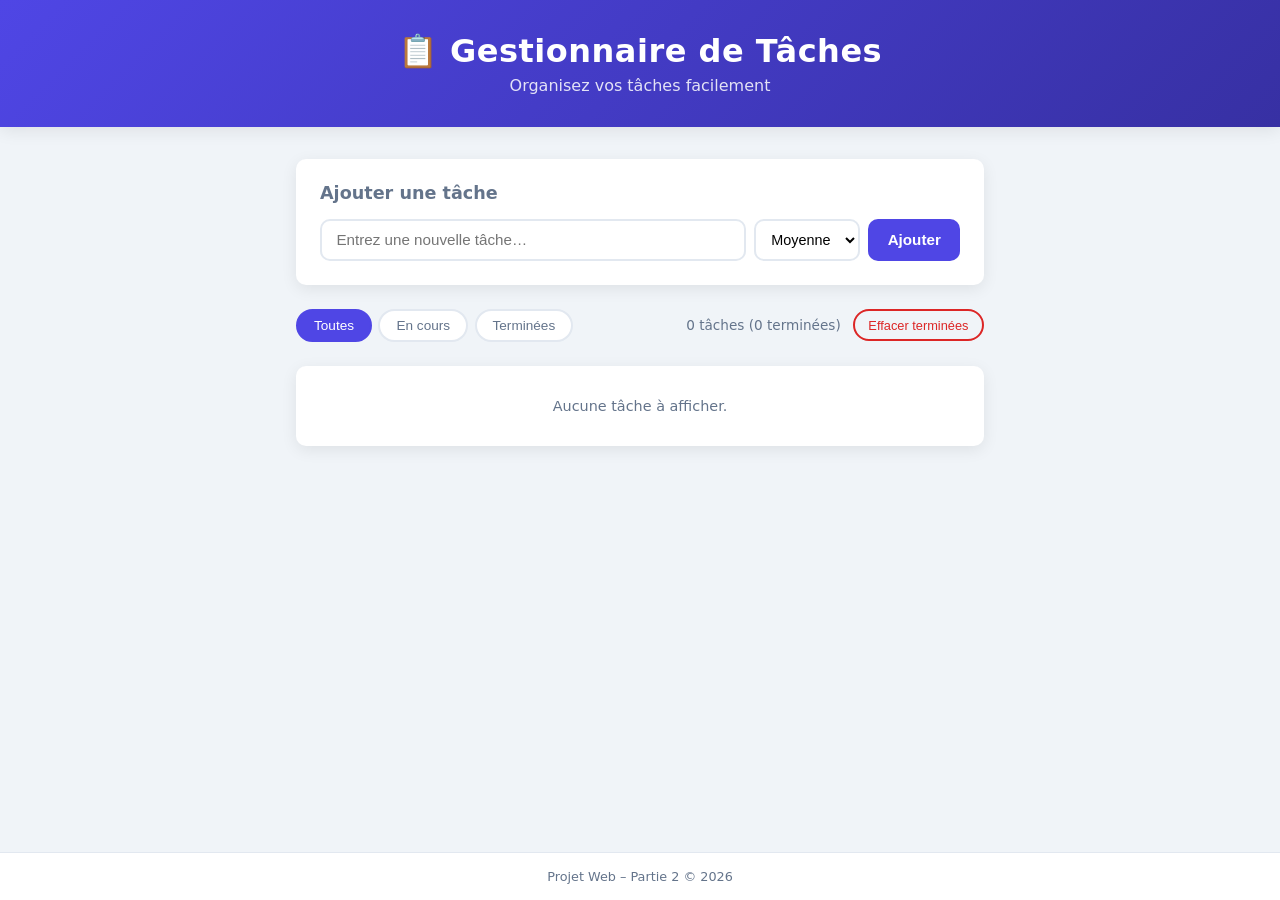
<file: index.html>
<!DOCTYPE html>
<html lang="fr">
<head>
  <meta charset="UTF-8" />
  <meta name="viewport" content="width=device-width, initial-scale=1.0" />
  <title>Gestionnaire de Tâches</title>
  <link rel="stylesheet" href="style.css" />
</head>
<body>
  <header>
    <h1>📋 Gestionnaire de Tâches</h1>
    <p class="subtitle">Organisez vos tâches facilement</p>
  </header>

  <main>
    <!-- Formulaire d'ajout -->
    <section class="add-task">
      <h2>Ajouter une tâche</h2>
      <form id="task-form">
        <div class="form-group">
          <input
            type="text"
            id="task-input"
            placeholder="Entrez une nouvelle tâche…"
            maxlength="100"
            required
          />
          <select id="priority-select">
            <option value="low">Faible</option>
            <option value="medium" selected>Moyenne</option>
            <option value="high">Haute</option>
          </select>
          <button type="submit" id="add-btn">Ajouter</button>
        </div>
      </form>
    </section>

    <!-- Filtres et statistiques -->
    <section class="controls">
      <div class="filters">
        <button class="filter-btn active" data-filter="all">Toutes</button>
        <button class="filter-btn" data-filter="pending">En cours</button>
        <button class="filter-btn" data-filter="completed">Terminées</button>
      </div>
      <div class="stats">
        <span id="stats-text">0 tâche(s)</span>
        <button id="clear-completed" title="Supprimer les tâches terminées">
          Effacer terminées
        </button>
      </div>
    </section>

    <!-- Liste des tâches -->
    <section class="task-list-section">
      <ul id="task-list">
        <!-- Les tâches sont injectées par JavaScript -->
      </ul>
      <p id="empty-message" class="empty-message">Aucune tâche à afficher.</p>
    </section>
  </main>

  <footer>
    <p>Projet Web – Partie 2 &copy; 2026</p>
  </footer>

  <script src="script.js"></script>
</body>
</html>
</file>
<file: style.css>
/* =============================================
   Gestionnaire de Tâches – Feuille de style
   Projet Web – Partie 2
   ============================================= */

/* ---------- Variables et reset ---------- */
:root {
  --color-bg: #f0f4f8;
  --color-surface: #ffffff;
  --color-primary: #4f46e5;
  --color-primary-dark: #3730a3;
  --color-success: #16a34a;
  --color-danger: #dc2626;
  --color-text: #1e293b;
  --color-muted: #64748b;
  --color-border: #e2e8f0;
  --radius: 10px;
  --shadow: 0 4px 16px rgba(0, 0, 0, 0.08);
  --transition: 0.2s ease;
}

*,
*::before,
*::after {
  box-sizing: border-box;
  margin: 0;
  padding: 0;
}

body {
  font-family: "Segoe UI", system-ui, sans-serif;
  background: var(--color-bg);
  color: var(--color-text);
  min-height: 100vh;
  display: flex;
  flex-direction: column;
}

/* ---------- Header ---------- */
header {
  background: linear-gradient(135deg, var(--color-primary), var(--color-primary-dark));
  color: #fff;
  padding: 2rem 1.5rem;
  text-align: center;
  box-shadow: var(--shadow);
}

header h1 {
  font-size: 2rem;
  letter-spacing: 0.5px;
}

header .subtitle {
  margin-top: 0.4rem;
  font-size: 1rem;
  opacity: 0.85;
}

/* ---------- Main ---------- */
main {
  flex: 1;
  max-width: 720px;
  width: 100%;
  margin: 2rem auto;
  padding: 0 1rem;
  display: flex;
  flex-direction: column;
  gap: 1.5rem;
}

/* ---------- Section – Ajouter une tâche ---------- */
.add-task {
  background: var(--color-surface);
  border-radius: var(--radius);
  padding: 1.5rem;
  box-shadow: var(--shadow);
}

.add-task h2 {
  font-size: 1.1rem;
  margin-bottom: 1rem;
  color: var(--color-muted);
}

.form-group {
  display: flex;
  gap: 0.5rem;
  flex-wrap: wrap;
}

.form-group input[type="text"] {
  flex: 1 1 200px;
  padding: 0.6rem 0.9rem;
  border: 2px solid var(--color-border);
  border-radius: var(--radius);
  font-size: 0.95rem;
  transition: border-color var(--transition);
  outline: none;
}

.form-group input[type="text"]:focus {
  border-color: var(--color-primary);
}

.form-group select {
  padding: 0.6rem 0.7rem;
  border: 2px solid var(--color-border);
  border-radius: var(--radius);
  font-size: 0.9rem;
  background: #fff;
  cursor: pointer;
  outline: none;
  transition: border-color var(--transition);
}

.form-group select:focus {
  border-color: var(--color-primary);
}

.form-group button[type="submit"] {
  padding: 0.6rem 1.2rem;
  background: var(--color-primary);
  color: #fff;
  border: none;
  border-radius: var(--radius);
  font-size: 0.95rem;
  cursor: pointer;
  font-weight: 600;
  transition: background var(--transition), transform var(--transition);
}

.form-group button[type="submit"]:hover {
  background: var(--color-primary-dark);
  transform: translateY(-1px);
}

/* ---------- Section – Contrôles ---------- */
.controls {
  display: flex;
  justify-content: space-between;
  align-items: center;
  flex-wrap: wrap;
  gap: 0.75rem;
}

.filters {
  display: flex;
  gap: 0.4rem;
}

.filter-btn {
  padding: 0.45rem 1rem;
  border: 2px solid var(--color-border);
  background: var(--color-surface);
  border-radius: 999px;
  font-size: 0.85rem;
  cursor: pointer;
  transition: all var(--transition);
  color: var(--color-muted);
}

.filter-btn:hover,
.filter-btn.active {
  background: var(--color-primary);
  border-color: var(--color-primary);
  color: #fff;
}

.stats {
  display: flex;
  align-items: center;
  gap: 0.75rem;
  font-size: 0.85rem;
  color: var(--color-muted);
}

#clear-completed {
  padding: 0.4rem 0.85rem;
  background: transparent;
  border: 2px solid var(--color-danger);
  color: var(--color-danger);
  border-radius: 999px;
  font-size: 0.8rem;
  cursor: pointer;
  transition: all var(--transition);
}

#clear-completed:hover {
  background: var(--color-danger);
  color: #fff;
}

/* ---------- Section – Liste des tâches ---------- */
.task-list-section {
  background: var(--color-surface);
  border-radius: var(--radius);
  box-shadow: var(--shadow);
  overflow: hidden;
}

#task-list {
  list-style: none;
}

.task-item {
  display: flex;
  align-items: center;
  gap: 0.75rem;
  padding: 0.85rem 1.2rem;
  border-bottom: 1px solid var(--color-border);
  transition: background var(--transition), opacity var(--transition);
}

.task-item:last-child {
  border-bottom: none;
}

.task-item:hover {
  background: #f8fafc;
}

.task-item.completed .task-text {
  text-decoration: line-through;
  color: var(--color-muted);
}

.task-item.completed {
  opacity: 0.65;
}

/* Indicateur de priorité */
.priority-dot {
  width: 10px;
  height: 10px;
  border-radius: 50%;
  flex-shrink: 0;
}

.priority-dot.low    { background: #22c55e; }
.priority-dot.medium { background: #f59e0b; }
.priority-dot.high   { background: #ef4444; }

/* Checkbox */
.task-check {
  width: 1.15rem;
  height: 1.15rem;
  cursor: pointer;
  accent-color: var(--color-primary);
  flex-shrink: 0;
}

.task-text {
  flex: 1;
  font-size: 0.95rem;
  word-break: break-word;
}

.task-meta {
  font-size: 0.75rem;
  color: var(--color-muted);
  white-space: nowrap;
}

.delete-btn {
  background: transparent;
  border: none;
  cursor: pointer;
  font-size: 1rem;
  color: var(--color-muted);
  padding: 0.2rem 0.4rem;
  border-radius: 6px;
  transition: color var(--transition), background var(--transition);
  flex-shrink: 0;
}

.delete-btn:hover {
  color: var(--color-danger);
  background: #fee2e2;
}

/* ---------- Message vide ---------- */
.empty-message {
  text-align: center;
  padding: 2rem;
  color: var(--color-muted);
  font-size: 0.9rem;
  display: none;
}

/* ---------- Footer ---------- */
footer {
  text-align: center;
  padding: 1rem;
  font-size: 0.8rem;
  color: var(--color-muted);
  border-top: 1px solid var(--color-border);
  background: var(--color-surface);
}

/* ---------- Responsive ---------- */
@media (max-width: 500px) {
  header h1 {
    font-size: 1.4rem;
  }

  .controls {
    flex-direction: column;
    align-items: flex-start;
  }

  .task-item {
    flex-wrap: wrap;
  }

  .task-meta {
    flex-basis: 100%;
    text-align: right;
  }
}
</file>
